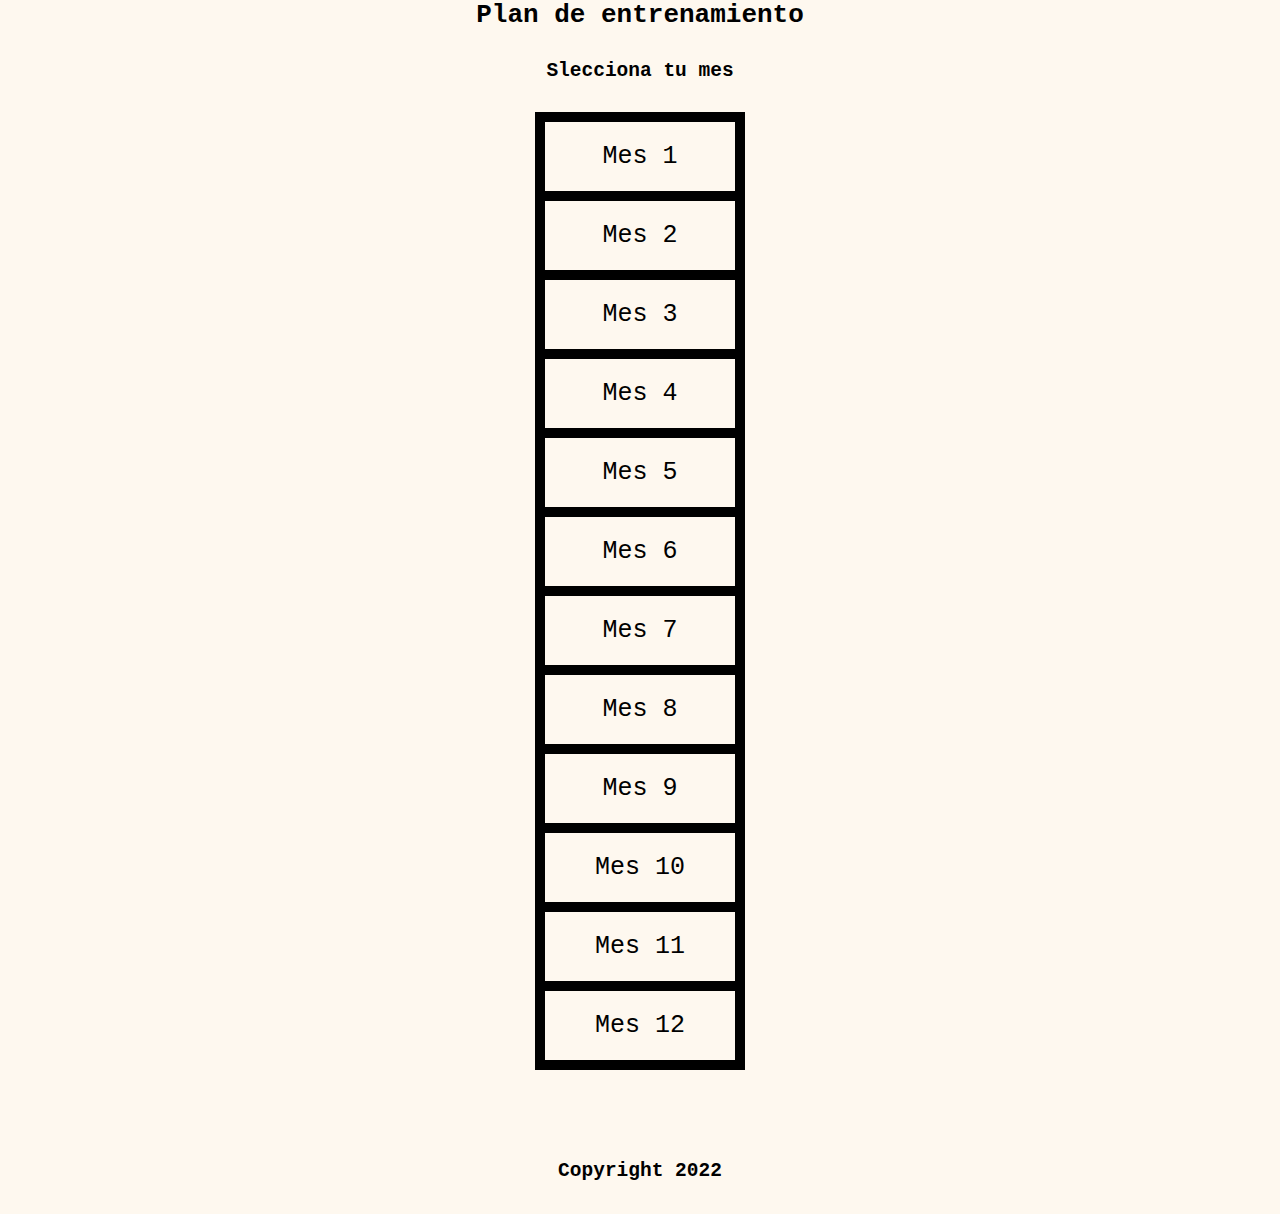
<file: index.html>
<!DOCTYPE html>
<html lang="es">

<head>
    <meta charset="UTF-8">
    <meta http-equiv="X-UA-Compatible" content="IE=edge">
    <meta name="viewport" content="width=device-width, initial-scale=1.0">
    <title>Plan</title>
    <link rel="stylesheet" type="text/css" href="estilos/estilos.css">
</head>

<body>
    <header>
        <h1><a href="index.html">Plan de entrenamiento</a></h1>
    </header>

    <main>
        <h2>Slecciona tu mes</h2>
        <ul class="menu">
            <li><a href="mesUno/semanas/seleccionSemana.html">Mes 1</a></li>
            <li><a href="">Mes 2</a></li>
            <li><a href="">Mes 3</a></li>
            <li><a href="">Mes 4</a></li>
            <li><a href="">Mes 5</a></li>
            <li><a href="">Mes 6</a></li>
            <li><a href="">Mes 7</a></li>
            <li><a href="">Mes 8</a></li>
            <li><a href="">Mes 9</a></li>
            <li><a href="">Mes 10</a></li>
            <li><a href="">Mes 11</a></li>
            <li><a href="">Mes 12</a></li>
        </ul>
    </main>

    <footer>
        <h2>Copyright 2022</h2>
    </footer>

</body>

</html>
</file>
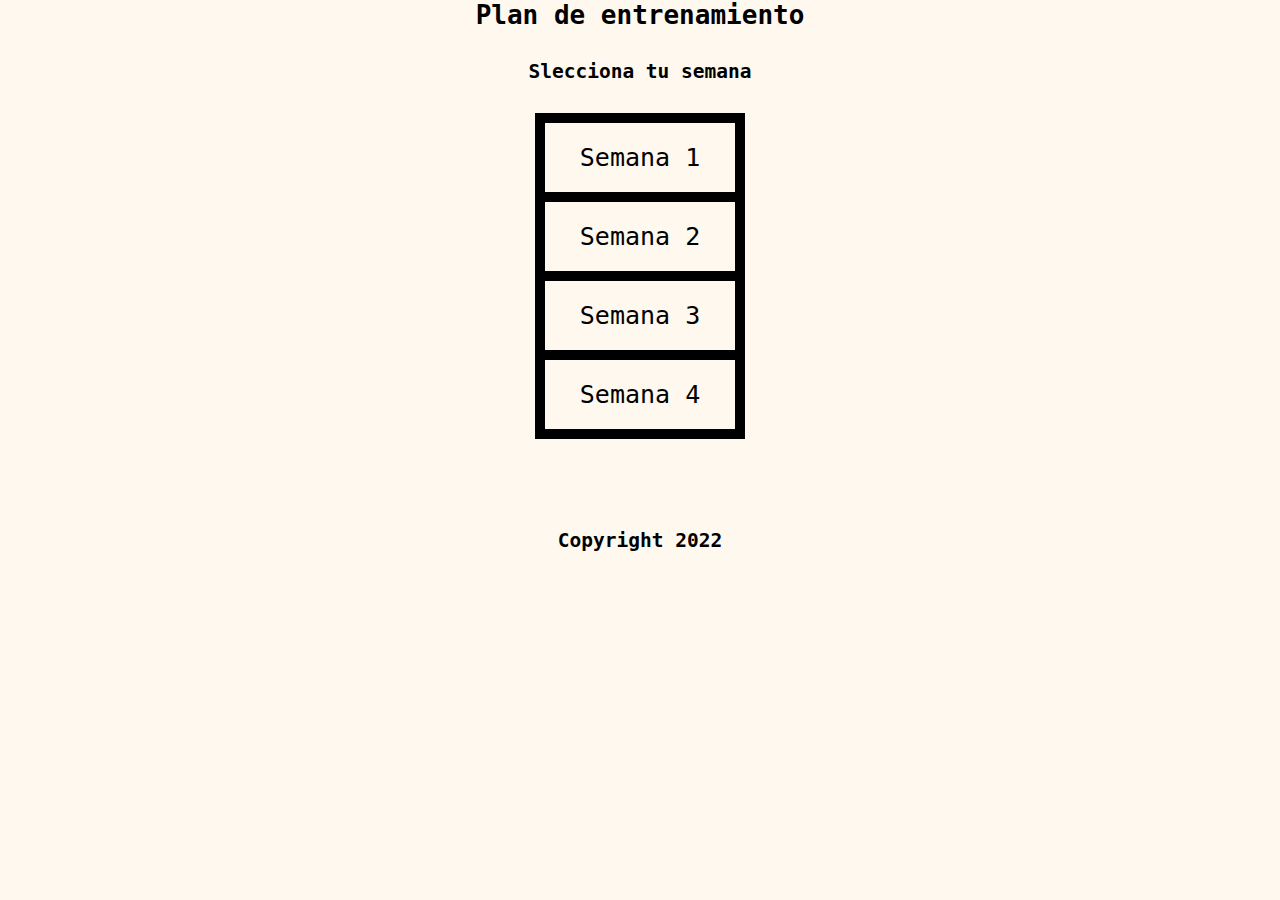
<file: mesUno/semanas/seleccionSemana.html>
<!DOCTYPE html>
<html lang="es">

<head>
    <meta charset="UTF-8">
    <meta http-equiv="X-UA-Compatible" content="IE=edge">
    <meta name="viewport" content="width=device-width, initial-scale=1.0">
    <title>Plan</title>
    <link rel="stylesheet" type="text/css" href="../../estilos/estilos.css">
</head>

<body>
    <header>
        <h1><a href="../../index.html">Plan de entrenamiento</a></h1>
    </header>

    <main>
        <h2>Slecciona tu semana</h2>
        <ul class="menu">
            <li><a href="semanaUno/dias/seleccionDias.html">Semana 1</a></li>
            <li><a href="">Semana 2</a></li>
            <li><a href="">Semana 3</a></li>
            <li><a href="">Semana 4</a></li>
        </ul>
    </main>

    <footer>
        <h2>Copyright 2022</h2>
    </footer>

</body>

</html>
</file>
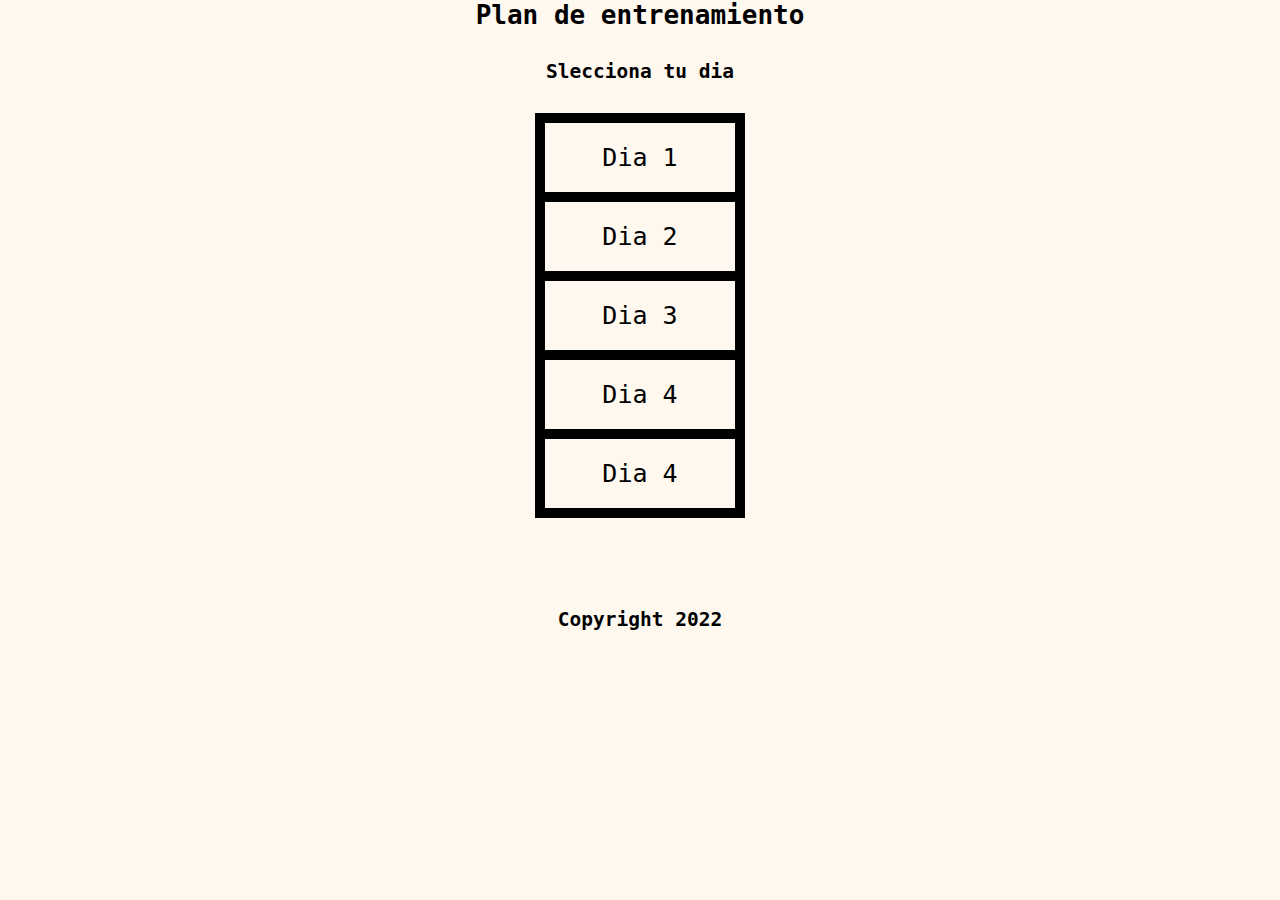
<file: mesUno/semanas/semanaUno/dias/seleccionDias.html>
<!DOCTYPE html>
<html lang="es">

<head>
    <meta charset="UTF-8">
    <meta http-equiv="X-UA-Compatible" content="IE=edge">
    <meta name="viewport" content="width=device-width, initial-scale=1.0">
    <title>Plan</title>
    <link rel="stylesheet" type="text/css" href="../../../../estilos/estilos.css">
</head>

<body>
    <header>
        <h1><a href="../../../../index.html">Plan de entrenamiento</a></h1>
    </header>

    <main>
        <h2>Slecciona tu dia</h2>
        <ul class="menu">
            <li><a href="diasSemana/diaUno.html">Dia 1</a></li>
            <li><a href="diasSemana/diaDos.html">Dia 2</a></li>
            <li><a href="">Dia 3</a></li>
            <li><a href="">Dia 4</a></li>
            <li><a href="">Dia 4</a></li>
        </ul>
    </main>

    <footer>
        <h2>Copyright 2022</h2>
    </footer>

</body>

</html>
</file>
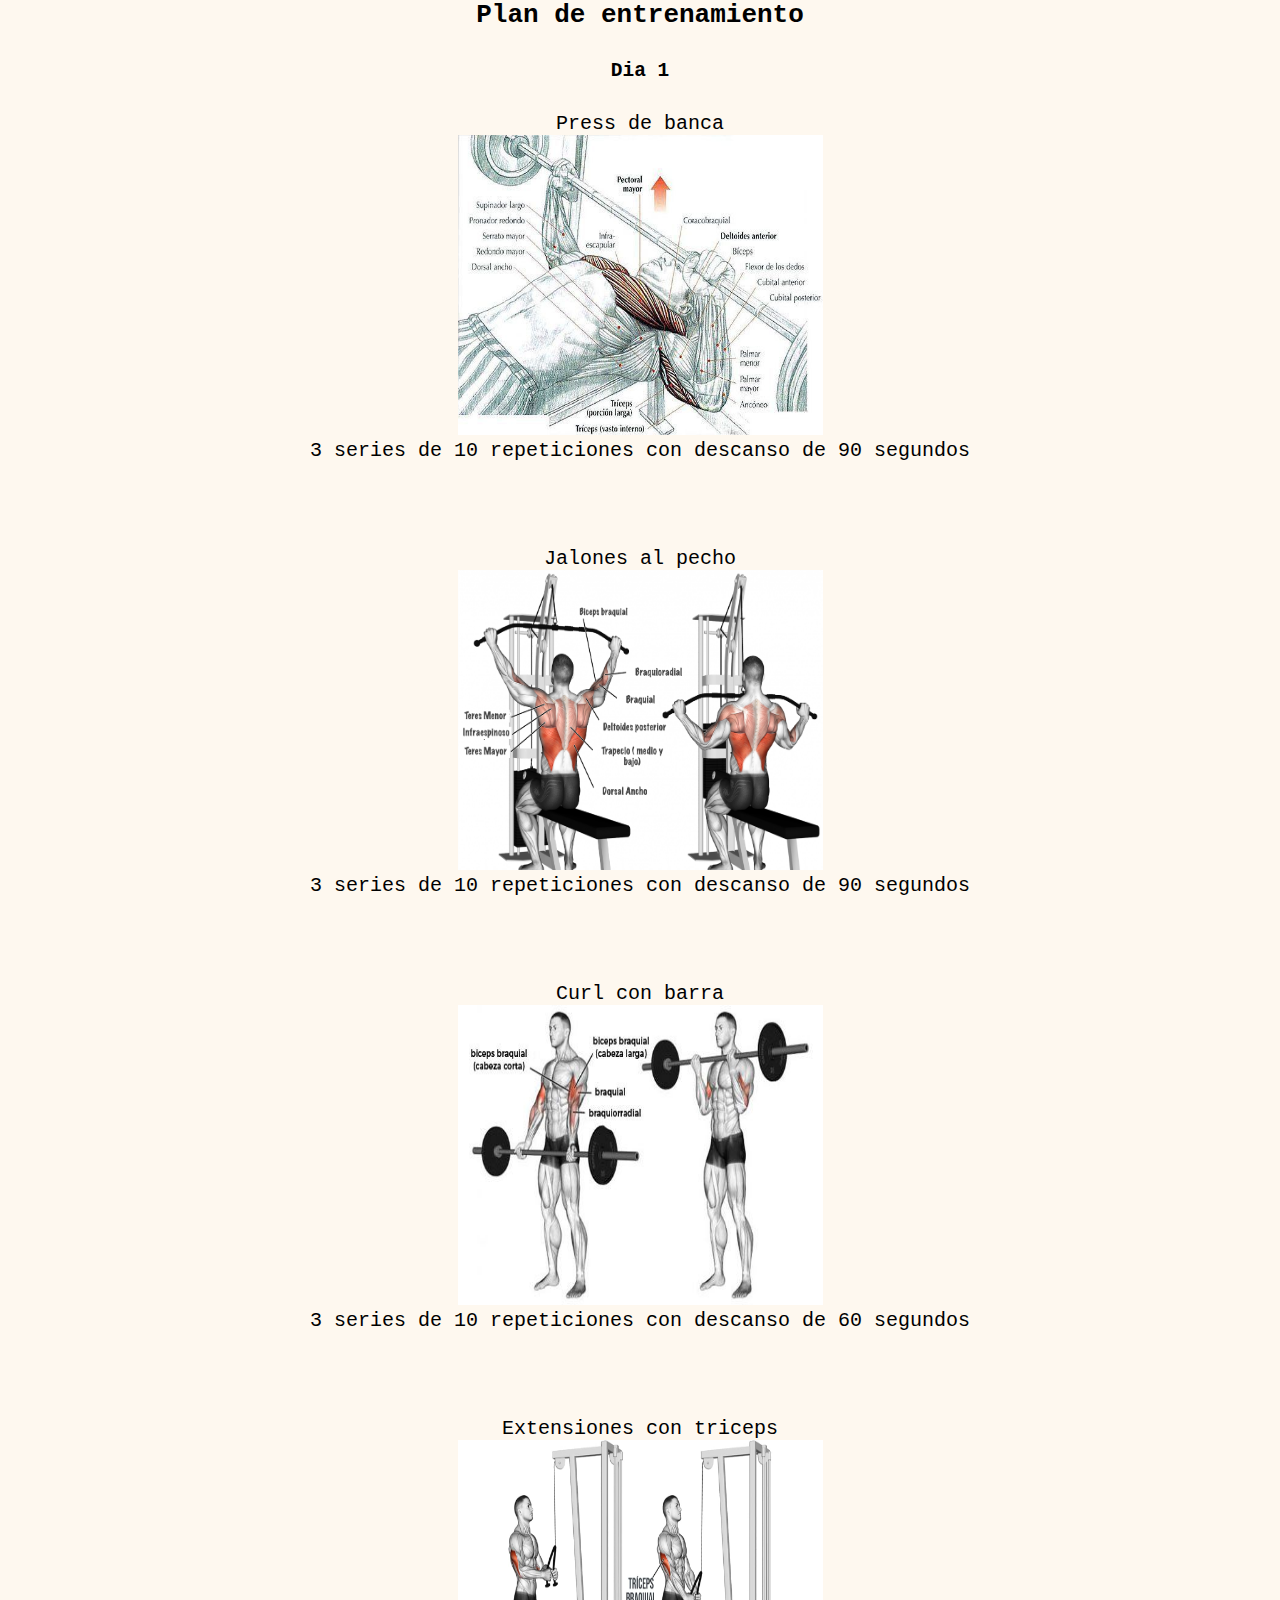
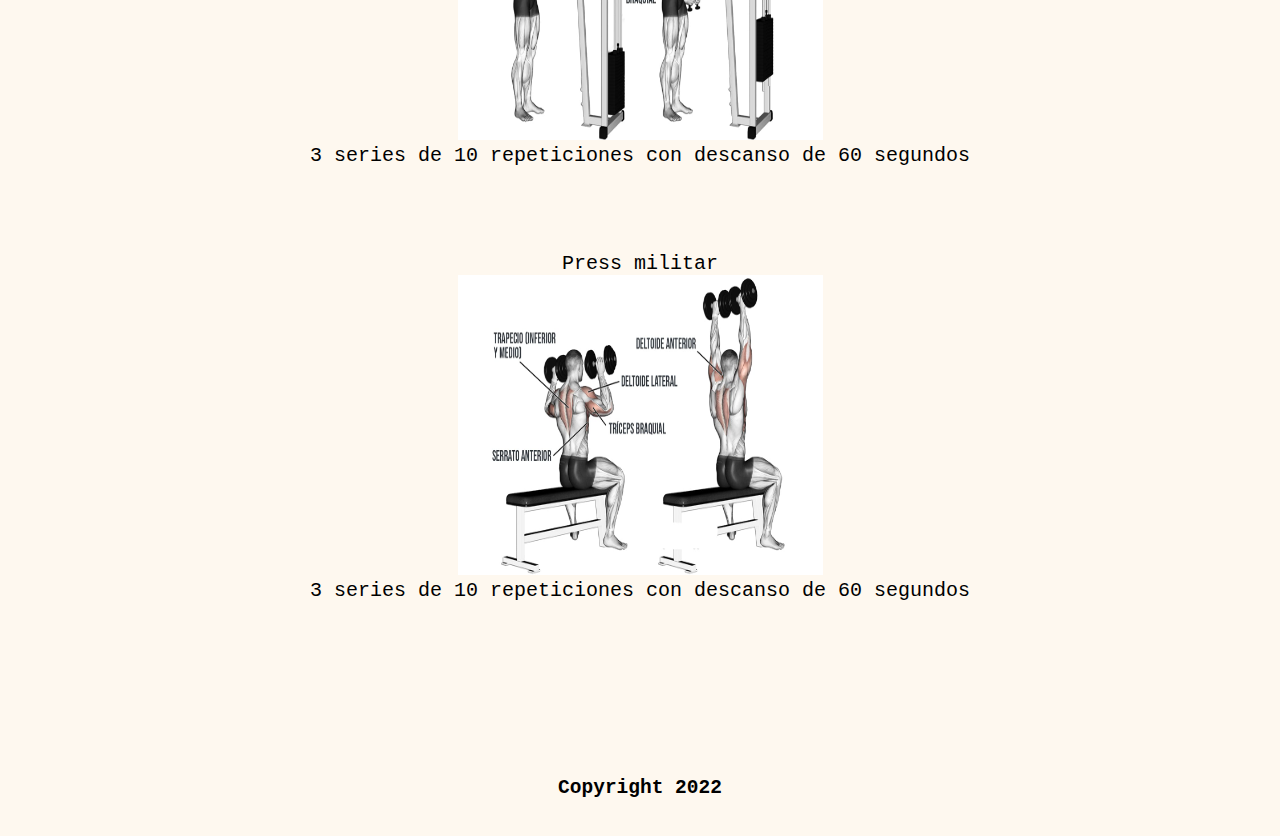
<file: mesUno/semanas/semanaUno/dias/diasSemana/diaUno.html>
<!DOCTYPE html>
<html lang="es">

<head>
    <meta charset="UTF-8">
    <meta http-equiv="X-UA-Compatible" content="IE=edge">
    <meta name="viewport" content="width=device-width, initial-scale=1.0">
    <title>Plan</title>
    <link rel="stylesheet" type="text/css" href="../../../../../estilos/estilos.css">
</head>

<body>
    <header>
        <h1><a href="../../../../../index.html">Plan de entrenamiento</a></h1>
    </header>

    <main>
        <div id="dias">
            <h2>Dia 1</h2>
            <p>Press de banca</p>
            <img src="../../../../../recursos/pressBanca.jpg">
            <p class="parrafoSecundario">3 series de 10 repeticiones con descanso de 90 segundos</p>
            <br>

            <p>Jalones al pecho</p>
            <img src="../../../../../recursos/jalonPecho.jpg">
            <p class="parrafoSecundario">3 series de 10 repeticiones con descanso de 90 segundos</p>
            <br>

            <p>Curl con barra</p>
            <img src="../../../../../recursos/curlBarra.jpg">
            <p class="parrafoSecundario">3 series de 10 repeticiones con descanso de 60 segundos</p>
            <br>

            <p>Extensiones con triceps</p>
            <img src="../../../../../recursos/extensionTriceps.jpg">
            <p class="parrafoSecundario">3 series de 10 repeticiones con descanso de 60 segundos</p>
            <br>

            <p>Press militar</p>
            <img src="../../../../../recursos/pressMilitar.jpg">
            <p class="parrafoSecundario">3 series de 10 repeticiones con descanso de 60 segundos</p>
            <br>
        </div>
    </main>

    <footer>
        <h2>Copyright 2022</h2>
    </footer>

</body>

</html>
</file>
<file: estilos/estilos.css>
/*
Estilo general
*/
*
{
    margin: 0px;
    padding: 0px;
    font-family: monospace;
    background-color: #fef8ef;
}
/*Ocultando scroll*/
::-webkit-scrollbar {
    display: none;
}

/*
Estilo a titulos
*/
h1
{
    position: fixed;
    left: 0px;
    right: 0px;
    text-align: center;
    padding-bottom: 10px;
}

h1 a
{
    text-decoration: none;
    color: black;
}

h2
{
    text-align: center;
    padding-bottom: 30px;
    padding-top: 60px;
}

/*
Menu de niveles
*/
.menu
{
    width: 200px;
    margin: auto;
    border: solid black 5px;
}

.menu li
{
    display: block;
    border: solid black 5px;
}


.menu li a{
    text-align: center;
    color: black;
    font-size: 25px;
    text-decoration: none;
    padding: 20px;
    display: block;
}

.menu li a:hover
{
    background: orange;

}

/*
Estilos de parrafo
*/
#dias
{
    text-align: center;
}

#dias h2
{
    padding-top: 60px;
}

#dias p
{
    font-size: 20px;
    
}

#dias img
{
    height: 300px;
    width: 365px;
}

.parrafoSecundario
{
    padding-bottom: 70px;
}

/*
Estilo a pie de pagina
*/
footer
{
   bottom:0px;
   height:30px;
   width:100%;
   padding-bottom: 30px;
   padding-top: 30px;
}
</file>
